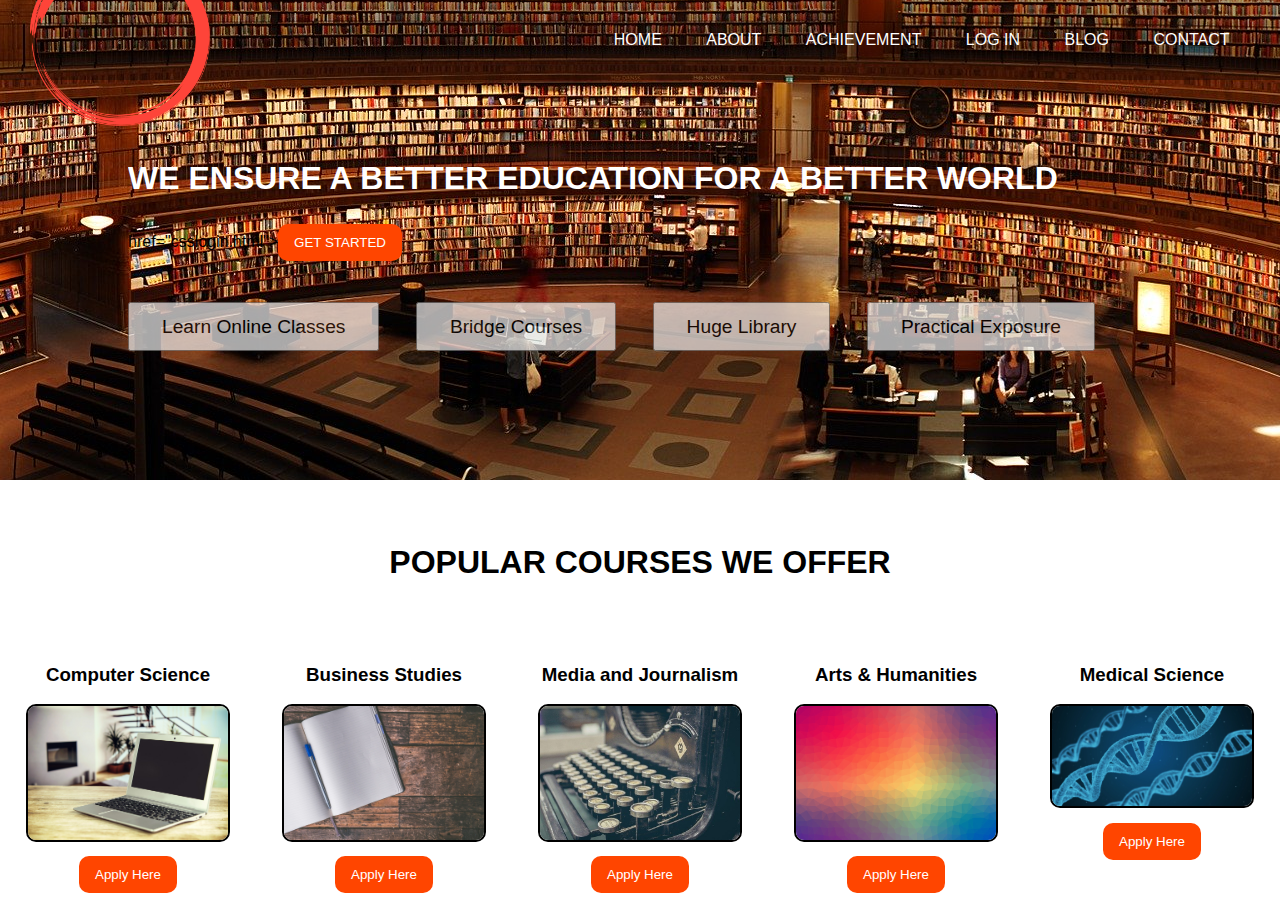
<file: index.html>
<!DOCTYPE html>
<html lang="en">
<head>
    <meta charset="UTF-8">
     <meta name="viewport" content="width=device-width, initial-scale=1.0">
    <title>Sudhir</title>
    <link rel="stylesheet" href="gaurav.css">
</head>
<body>
   
   <div class="wrapper">

       <nav>
          <img src="red-1618916_1280.png" class="img" alt="logo"> 
          <ul>
              <li><a href="sudhir.html">HOME</a></li>
              <li><a href="about.html">ABOUT</a></li>
              <li><a href="image.html">ACHIEVEMENT</a></li>
              <li><a href="csslogin.html">LOG IN</a></li>
              <li><a href="blog.html">BLOG</a></li>
              <li><a href="social.html">CONTACT</a></li>
          </ul>
       </nav>

      
      <div class="section">
          <h1>WE ENSURE A BETTER EDUCATION FOR A BETTER WORLD</h1>
          <a> href="csslogin.html"><button class="btn-1">GET STARTED</button></a>

         <div class="features">
             <button>Learn Online Classes</button>
             <button>Bridge Courses</button>
             <button>Huge Library</button>
             <button>Practical Exposure</button>
         </div>

      </div>

   </div>

   <showcase>
       <h1>POPULAR COURSES WE OFFER</h1>
       <div id="courses">
           <div class="cs">
               <h3>Computer Science</h3>
               <img src="laptop-1890547_1920.jpg" width="50%" alt="cs">
               <a href="apply.html" ><button class="apply">Apply Here</button></a>
           </div>
           <div class="business">
               <h3>Business Studies</h3>
               <img src="journal-2850091_1920.jpg" alt="business">
               <a href="apply.html" ><button class="apply">Apply Here</button></a>
           </div>
           <div class="journalism">
               <h3>Media and Journalism</h3>
               <img src="typewriter-407695_640.jpg" alt="media">
               <a href="apply.html" ><button class="apply">Apply Here</button></a>
           </div>
           <div class="arts">
               <h3>Arts & Humanities</h3>
               <img src="color-2174045_1280.png" alt="arts">
               <a href="apply.html" ><button class="apply">Apply Here</button></a>
           </div>
           <div class="medical">
               <h3>Medical Science</h3>
               <img src="dna-1811955_1920.jpg" alt="ms">
               <a href="apply.html" ><button class="apply">Apply Here</button></a>
           </div>
       </div>
   </showcase>
   
  
    
</body>
</html>
</file>
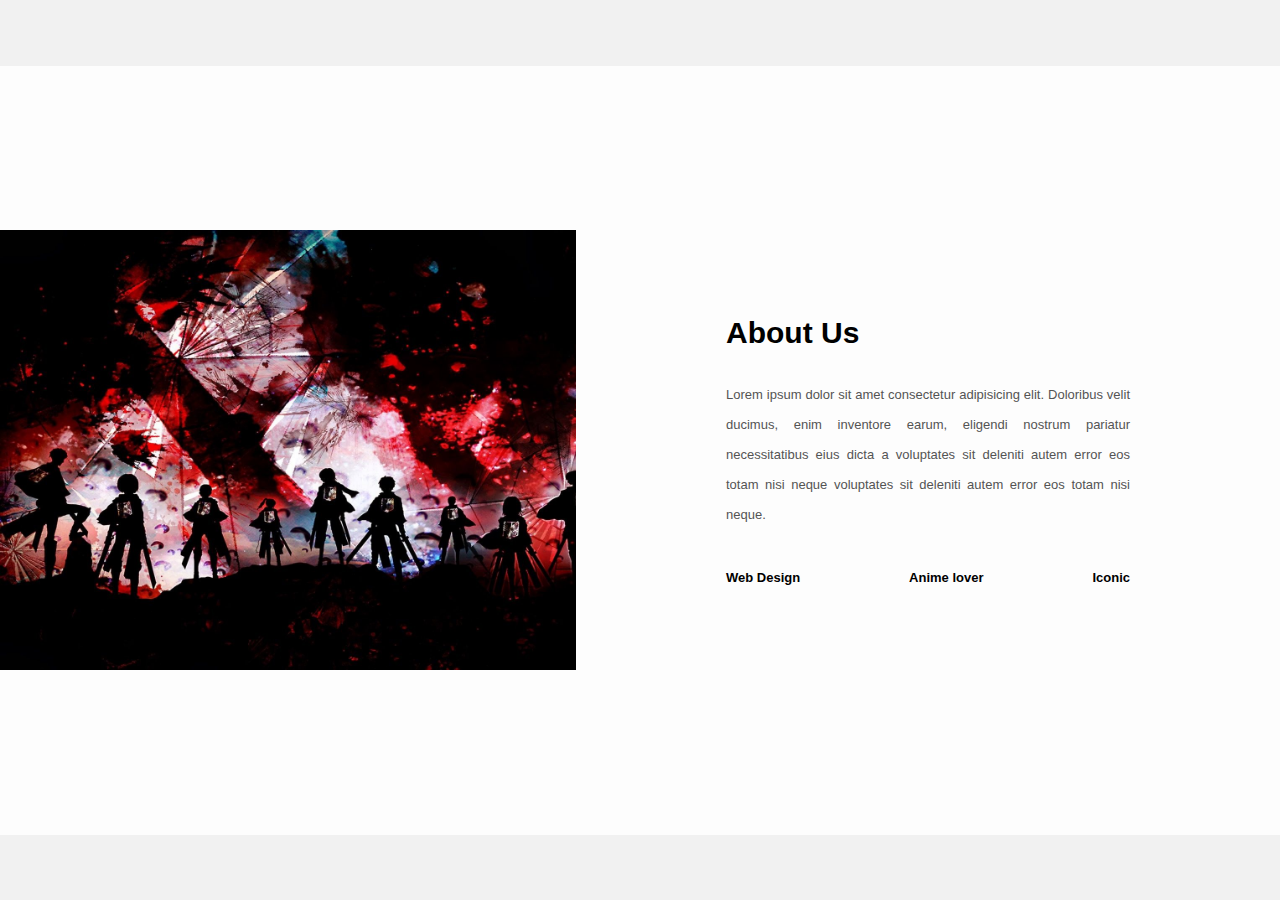
<file: about.html>
<html lang="en">
<head>
    <meta charset="UTF-8">
    <meta name="viewport" content="width=device-width, initial-scale=1.0">
    <title></title>
    <link rel="stylesheet" href="about.css">
</head>
<body>
    <div class="about-section">
        <div class="inner-container">
            <h1>About Us</h1>
            <p class="text">
                Lorem ipsum dolor sit amet consectetur adipisicing elit. Doloribus velit ducimus, enim inventore earum, eligendi nostrum pariatur necessitatibus eius dicta a voluptates sit deleniti autem error eos totam nisi neque voluptates sit deleniti autem error eos totam nisi neque.
            </p>
            <div class="skills">
                <span>Web Design</span>
                <span>Anime lover</span>
                <span>Iconic</span>
            </div>
        </div>
    </div>
</body>
</html>
</file>
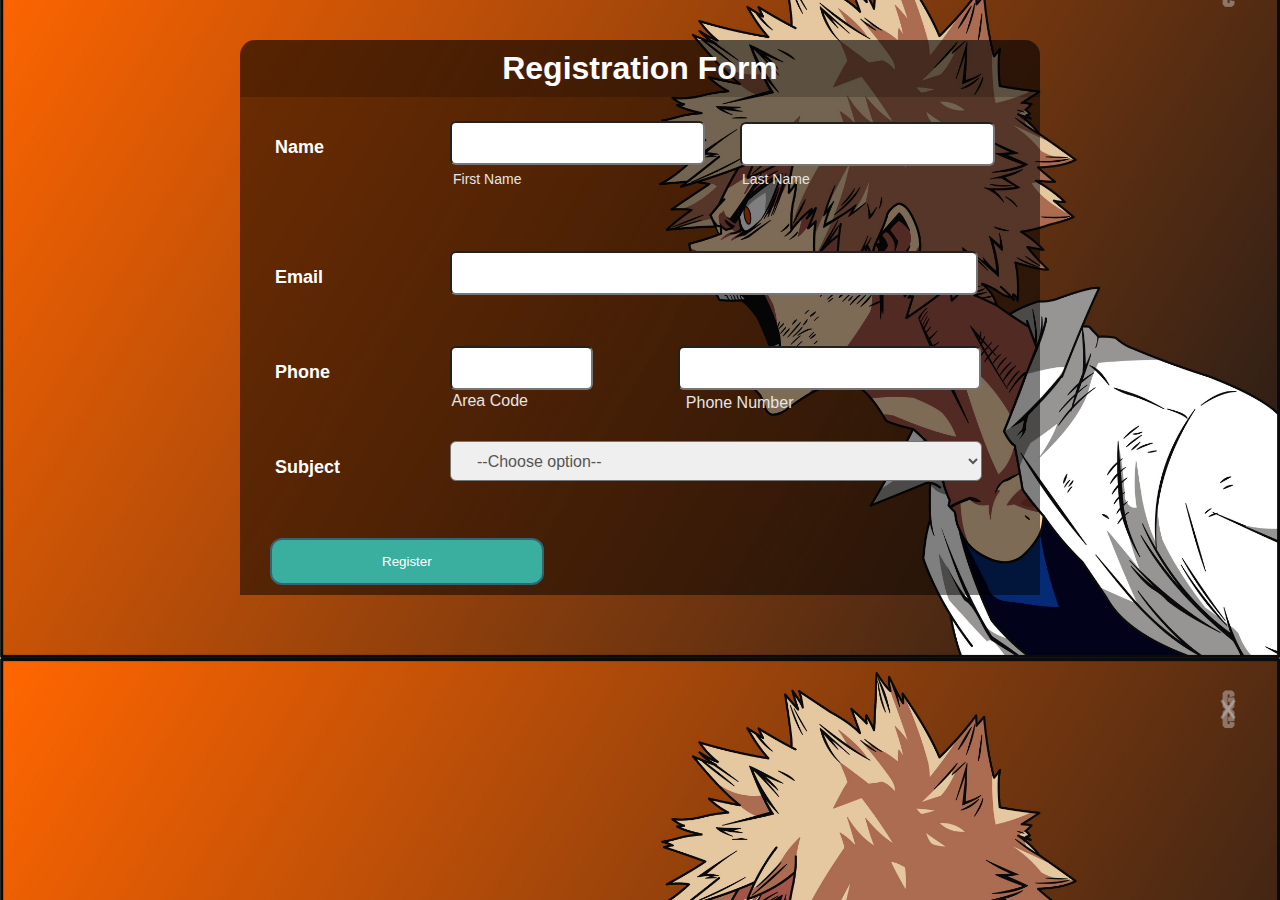
<file: apply.html>
<!DOCTYPE html>
<html lang="en">
<head>
    <meta charset="UTF-8">
    <meta name="viewport" content="width=device-width, initial-scale=1.0">
    <title>Document</title>
    <link rel="stylesheet" href="apply.css">
</head>
<body>
    <div class="regform">
        <h1>
 Registration Form</h1>
</div>
<div class="main">
    
        <form name="contact" method="POST" data-netlify="true">
            <div id="name">
                <h2 class="name">
Name </h2>
<input class="firstname" type="text" name="first_name"><br>
                <label class="firstlabel">first name</label>
                <input class="lastname" type="text" name="last_name"><br>
                <label class="lastlabel">last name</label>
            </div>
            <h2 class="name">
Email</h2>
<input class="email" type="email" name="email">
            <h2 class="name">
Phone</h2>
<input class="Code" type="text" name="area_code">
            <label class="area-code">Area Code</label>
            <input class="number" type="text" name="phone">
            <label class="phone-number">Phone Number</label>
    
    
            <h2 class="name">
Subject</h2>
<select class="option" name="subject">
                <option disabled="disabled" selected="selected">--Choose option--</option>
                <option>Subject 1</option>
                <option>Subject 2</option>
                <option>Subject 3</option>
            </select>
    
            <button type="submit">Register</button>
    
    
        </form>
</div>
</body>
</html>
</file>
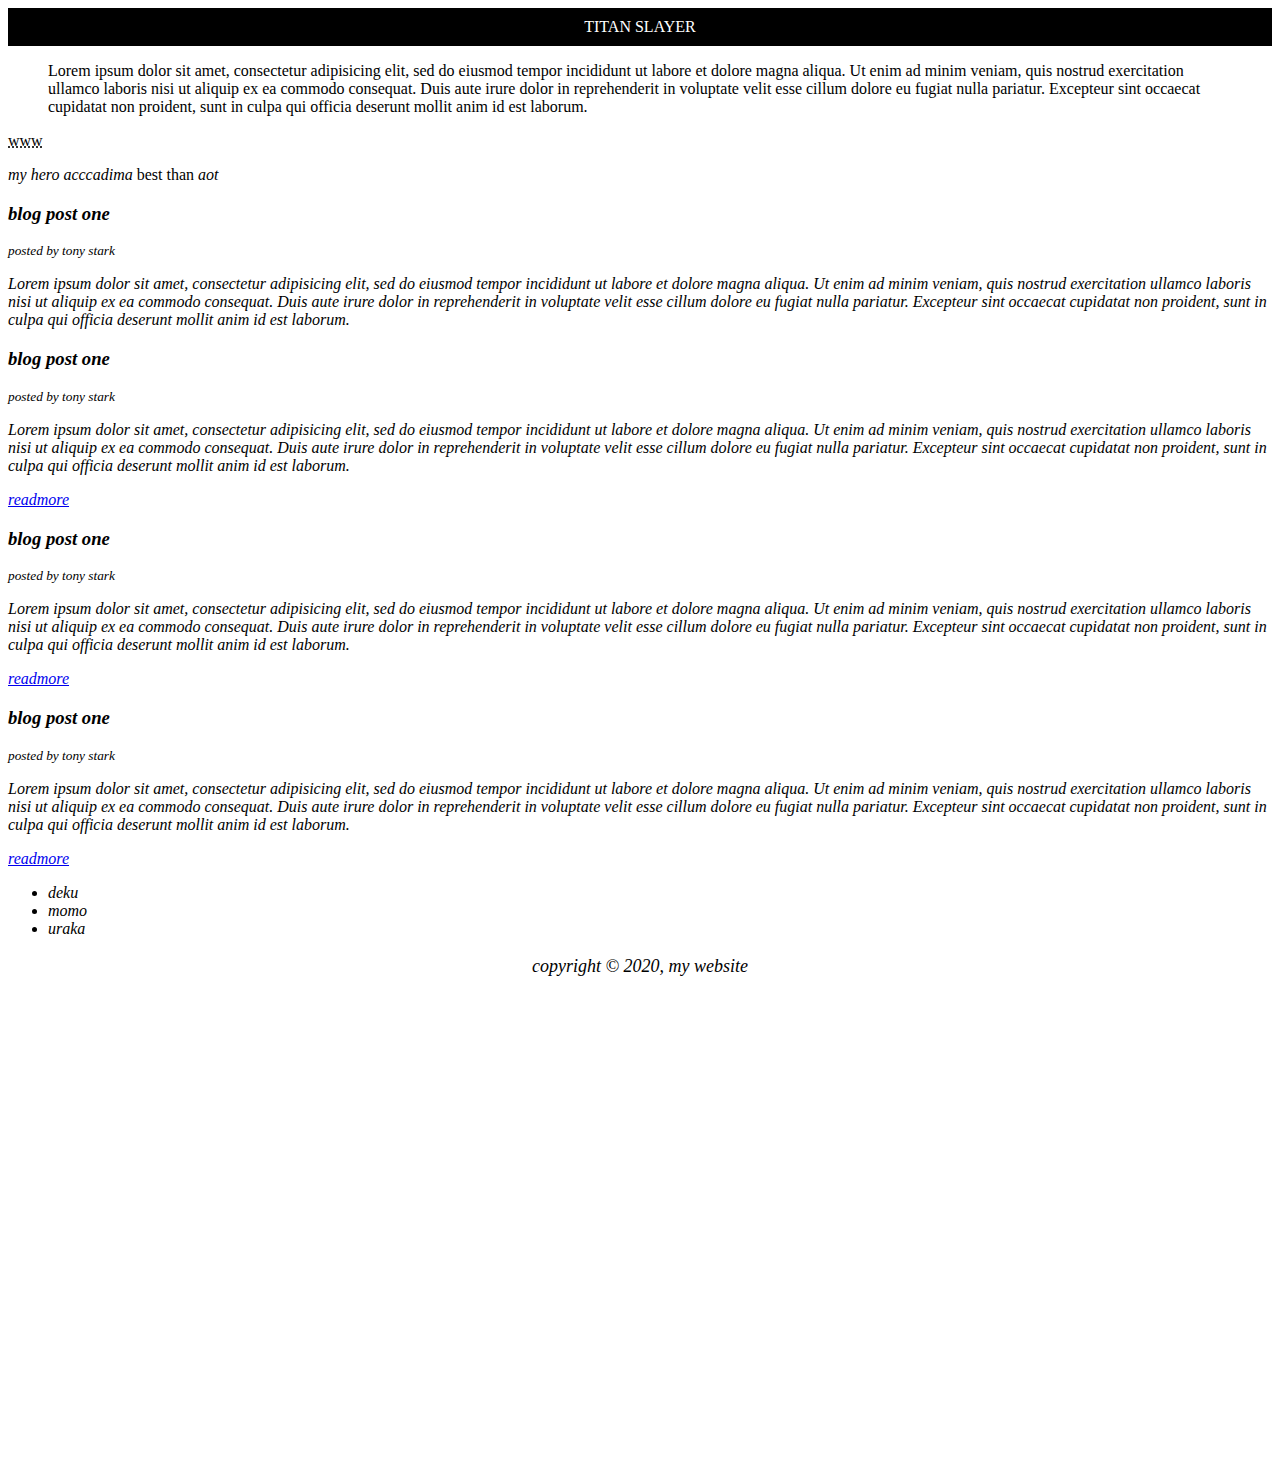
<file: blog.html>
<!DOCKTYPE HTML>
<html>
	<head>
		<title>blog</title>
		<style type="text/css">

			#main-header{
				text-align: center;
				background-color:black;
				color: white;
				padding: 10px; 
			}
			


			#main-footer{
				text-align: center;
				font-size: 18px;
			}
		</style>
	</head>
	<body>

		 <header id="main-header">
		 	TITAN SLAYER
		 </header>

		 <blockquote cite="http://traversymedia.com">
		 	Lorem ipsum dolor sit amet, consectetur adipisicing elit, sed do eiusmod
		 	tempor incididunt ut labore et dolore magna aliqua. Ut enim ad minim veniam,
		 	quis nostrud exercitation ullamco laboris nisi ut aliquip ex ea commodo
		 	consequat. Duis aute irure dolor in reprehenderit in voluptate velit esse
		 	cillum dolore eu fugiat nulla pariatur. Excepteur sint occaecat cupidatat non
		 	proident, sunt in culpa qui officia deserunt mollit anim id est laborum.
		 </blockquote>

		 <p><abbr title="world wide web">www</abbr></p>

		 <p><cite>my hero acccadima</cite> best than <i>aot<i></p>

		  <!-- article  -->
		  

		  <section>
		  	<article class="post">
		  		<h3>blog post one</h3>
		  		<small>posted by tony stark</small>
		  		<p>Lorem ipsum dolor sit amet, consectetur adipisicing elit, sed do eiusmod
		  		tempor incididunt ut labore et dolore magna aliqua. Ut enim ad minim veniam,
		  		quis nostrud exercitation ullamco laboris nisi ut aliquip ex ea commodo
		  		consequat. Duis aute irure dolor in reprehenderit in voluptate velit esse
		  		cillum dolore eu fugiat nulla pariatur. Excepteur sint occaecat cupidatat non
		  		proident, sunt in culpa qui officia deserunt mollit anim id est laborum.</p>

		  	</article>

		  	<article class="post1">
		  		<h3>blog post one</h3>
		  		<small>posted by tony stark</small>
		  		<p>Lorem ipsum dolor sit amet, consectetur adipisicing elit, sed do eiusmod
		  		tempor incididunt ut labore et dolore magna aliqua. Ut enim ad minim veniam,
		  		quis nostrud exercitation ullamco laboris nisi ut aliquip ex ea commodo
		  		consequat. Duis aute irure dolor in reprehenderit in voluptate velit esse
		  		cillum dolore eu fugiat nulla pariatur. Excepteur sint occaecat cupidatat non
		  		proident, sunt in culpa qui officia deserunt mollit anim id est laborum.</p>
		  		<a href="post.html">readmore</a>
		  	</article>

		  	<article class="post2">
		  		<h3>blog post one</h3>
		  		<small>posted by tony stark</small>
		  		<p>Lorem ipsum dolor sit amet, consectetur adipisicing elit, sed do eiusmod
		  		tempor incididunt ut labore et dolore magna aliqua. Ut enim ad minim veniam,
		  		quis nostrud exercitation ullamco laboris nisi ut aliquip ex ea commodo
		  		consequat. Duis aute irure dolor in reprehenderit in voluptate velit esse
		  		cillum dolore eu fugiat nulla pariatur. Excepteur sint occaecat cupidatat non
		  		proident, sunt in culpa qui officia deserunt mollit anim id est laborum.</p>
		  		<a href="post.html">readmore</a>

		  	</article>

		  	<article class="post3">
		  		<h3>blog post one</h3>
		  		<small>posted by tony stark</small>
		  		<p>Lorem ipsum dolor sit amet, consectetur adipisicing elit, sed do eiusmod
		  		tempor incididunt ut labore et dolore magna aliqua. Ut enim ad minim veniam,
		  		quis nostrud exercitation ullamco laboris nisi ut aliquip ex ea commodo
		  		consequat. Duis aute irure dolor in reprehenderit in voluptate velit esse
		  		cillum dolore eu fugiat nulla pariatur. Excepteur sint occaecat cupidatat non
		  		proident, sunt in culpa qui officia deserunt mollit anim id est laborum.</p>
		  		<a href="post.html">readmore</a>

		  	</article>


		  </section>
		  <aside>
		  <ul>
		  	<li>deku</li>
		  	<li>momo</li>
		  	<li>uraka</li>
		  </ul>
		</aside>

		<footer id="main-footer">
			<p>copyright &copy; 2020, my website</p>
		</footer>


		 


		 <DIV STYLE="MARGIN-TOP:500PX"></DIV>
		 

	</body>
</html>
</file>
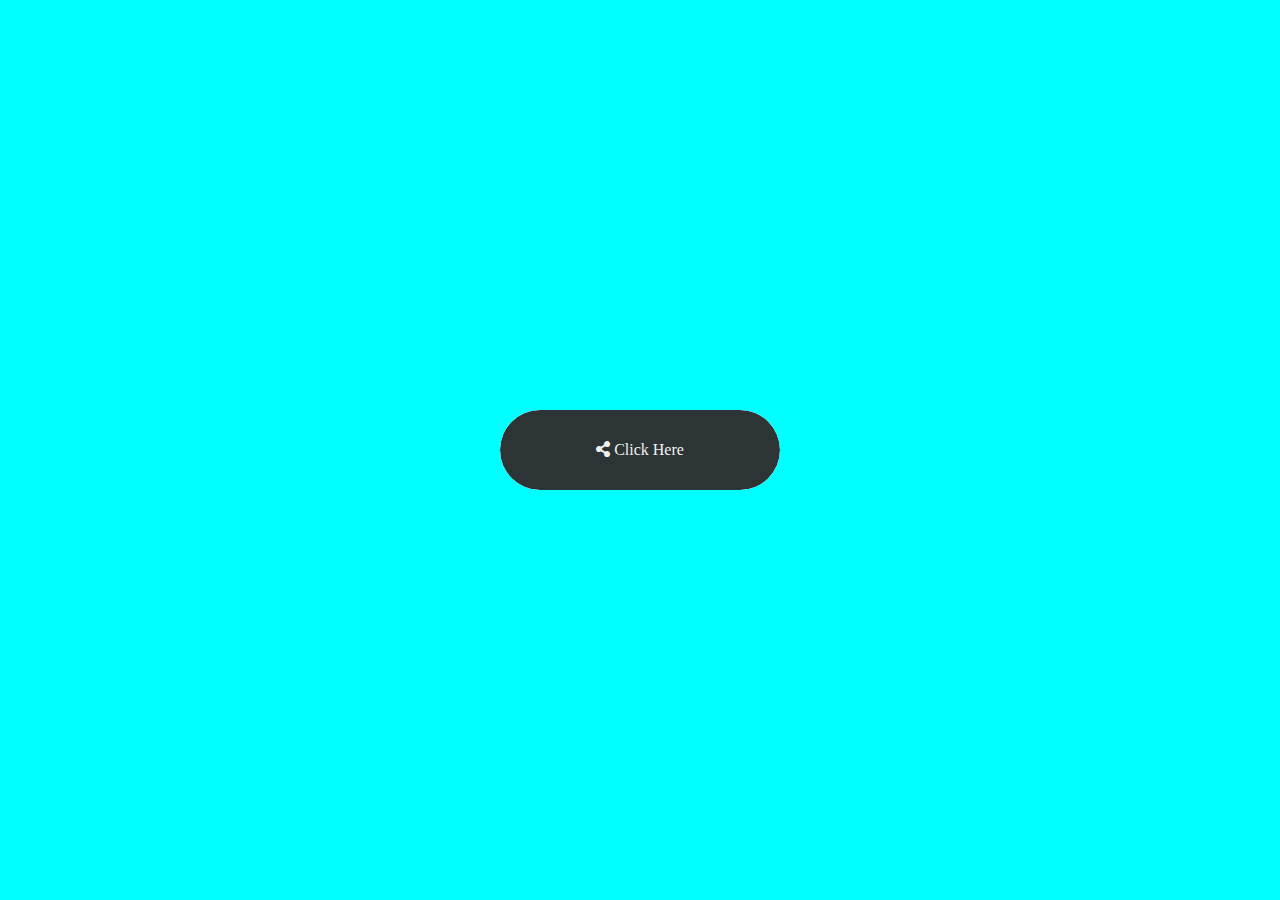
<file: social.html>
<!DOCTYPE html>
<html lang="en" dir="ltr">
  <head>
    <meta charset="utf-8">
    <title></title>
    <link rel="stylesheet" href="social.css">
    <link rel="stylesheet" href="https://cdnjs.cloudflare.com/ajax/libs/font-awesome/5.11.2/css/all.css">
  </head>
  <body>
    <div class="share-button">
      <span><i class="fas fa-share-alt"></i> Click Here</span>
      <a href="https://www.facebook.com/profile.php?id=100054801292504"><i class="fab fa-facebook-f"></i></a>
      <a href="https://twitter.com/explore"><i class="fab fa-twitter"></i></a>
      <a href="https://www.instagram.com/sudhir.ku.mar/"><i class="fab fa-instagram"></i></a>
      <a href="https://www.linkedin.com/login"><i class="fab fa-linkedin-in"></i></a>
    </div>
  </body>
</html>
</file>
<file: gaurav.css>
body{
    font-family: sans-serif;
    margin: 0;
    padding: 0;
}

.wrapper{
    background: url("book.jpg")
    no-repeat center center;
    min-height: 30rem;
}

nav{
    width: 100%;
    height: 80px;
    background-color: #0005;
    line-height: 80px;
}

nav ul{
    float: right;
    margin: 0;
    margin-right: 1.9rem;
}

nav ul li{
    list-style-type: none;
    display: inline-block;
}

nav ul li a{
    text-decoration: none;
    color: #fff;
    padding: 20px;
}

img{
    width: 14%;
    margin-left: 1.9rem;
    margin-top: -4%;
}

nav ul li:hover{
    background-color: coral;
    color: #000;
    font-weight: bold;
    font-size: 1.2rem;
}

.section{
    width: 80%;
    margin: auto;
    overflow: hidden;
    margin-top: 4%;
}

.section h1{
    color: #fff;
    line-height: 50px;
}

.section p{
    color: gray;
}

.btn-1{
    background-color: orangered;
    padding: 0.7rem 1rem;
    color: #fff;
    border: none;
    border-radius: 10px;
}

.features{
    margin-top: 4%;
    margin-bottom: 2%;
}

.features button{
    padding: 0.7rem 2rem;
    margin-right: 2rem;
    font-size: 1.2rem;
    opacity: 0.7;
}

showcase h1{
    margin-top: 5%;
    margin-bottom: 5%;
    text-align: center;
}

#courses{
    display: flex;
    justify-content: space-around;
    text-align: center;
}

#courses img{
    width: 200px;
    border-radius: 10px;
    border: 2px solid #000;
    margin: auto;
}

.apply{
    margin-top: 4%;
    background-color: orangered;
    padding: 0.7rem 1rem;
    color: #fff;
    border: none;
    border-radius: 10px;
}

footer{
    background-color: #333;
    color: #fff;
    text-align: center;
    padding: 1.2rem;
    margin-top: 4%;
}
</file>
<file: about.css>
*{
    margin: 0;
    padding: 0;
    font-family: "Open Sans",sans-serif;
    box-sizing: border-box;
}

body{
    min-height: 100vh;
    display: flex;
    align-items: center;
    justify-content: center;
    background-color: #f1f1f1;
}

.about-section{
    background: url(36645.jpg) no-repeat left;
    background-size: 55%;
    background-color: #fdfdfd;
    overflow: hidden;
    padding: 100px 0;
}

.inner-container{
    width: 55%;
    float: right;
    background-color: #fdfdfd;
    padding: 150px;
}

.inner-container h1{
    margin-bottom: 30px;
    font-size: 30px;
    font-weight: 900;
}

.text{
    font-size: 13px;
    color: #545454;
    line-height: 30px;
    text-align: justify;
    margin-bottom: 40px;
}

.skills{
    display: flex;
    justify-content: space-between;
    font-weight: 700;
    font-size: 13px;
}

@media screen and (max-width:1200px){
    .inner-container{
        padding: 80px;
    }
}

@media screen and (max-width:1000px){
    .about-section{
        background-size: 100%;
        padding: 100px 40px;
    }
    .inner-container{
        width: 100%;
    }
}

@media screen and (max-width:600px){
    .about-section{
        padding: 0;
    }
    .inner-container{
        padding: 60px;
    }
}
</file>
<file: apply.css>
*{
  margin:0;
  padding:0;
  }
 body{
       
    background-image: url(693524.jpg);
    margin-top:40px;
    background-position:center;
   background-size:cover;
   font-family:sans-serif;
    }

   .regform{
          width:800px;
    background-color:rgb(0,0,0,0.6);
    margin:auto;
    color:#FFFFFF;
    padding:10px 0px 10px 0px;
    text-align:center;
    border-radius:15px 15px 0px 0px ;
    }  
  .main{
      background-color:rgb(0,0,0,0.5);
   width:800px;
   margin:auto;}
  
  form{
      padding:10px;
   
  } 
  
  #name{
       width:100%;
    height:100px;
    
    }  
  .name{
            margin-left:25px;
   margin-top:30px;
   width: 125px;
            color: white;
            font-size: 18px;
            font-weight: 700;}
.firstname{
                   position: relative;
       left:200px;
       top:-37px;
       line-height: 40px;
       border-radius: 6px;
       padding: 0 22px;
       font-size: 16px;
       
       }
.lastname{
             position: relative;
       left:417px;
       top:-80px;
       line-height: 40px;
       border-radius: 6px;
       padding: 0 22px;
       font-size: 16px;
       color:#555;       
                  }  
 .firstlabel{
            position:relative;
            color:#E5E5E5;    
      text-transform: capitalize;
   font-size: 14px;
   left:203px;
   top:-45px;
   }   
.lastlabel{
            position:relative;
   color:#E5E5E5;
   text-transform:capitalize;
   font-size:14px;
   left:492px;
   top:-76px;
     } 
.company{
           position:relative;
     left:200px;
     top:-37px;
     line-height: 40px;
     width:480px;
        border-radius: 6px;
     padding: 0 22px;
     font-size: 16px;
     color: #555;  }
 .email{
        position:relative;
  left:200px;
     top:-37px;
     line-height: 40px;
     width:480px;
        border-radius: 6px;
     padding: 0 22px;
     font-size: 16px;
     color: #555;  
    }     
 
   .Code{
         position:relative;
  left:200px;
     top:-37px;
     line-height: 40px;
     width:95px;
        border-radius: 6px;
     padding: 0 22px;
     font-size: 16px;
     color: #555;  
  }
 .number{
         position:relative;
  left:200px;
     top:-37px;
     line-height: 40px;
     width:255px;
        border-radius: 6px;
     padding: 0 22px;
     font-size: 16px;
     color: #555; 
     }
 .area-code{
            position:relative;
      color:#E5E5E5;
      text-transform:capitalize;
      font-size:16px;
      left:54px;
      top:-4px;
     }
 .phone-number{
              position:relative;
      color:#E5E5E5;
      text-transform:capitalize;
      font-size:16px;
      left:-100px;
      top:-2px;
     }
 .option{
         position:relative;
  left:200px;
     top:-37px;
     line-height: 40px;
     width:532px;
     height:40px;
        border-radius: 6px;
     padding: 0 22px;
     font-size: 16px;
     color: #555; 
     outline:none;
     overflow:hidden;
  }    
     .option option{
                 font-size:20px;
       }
   #coustomer{
                margin-left:25px;
    color:white;
    font-size:18px;
    
      } 
     .radio{
         display:inline-block;
   padding-right:70px;
   font-size:25px;
   margin-left:25px;
   margin-top:15px;
   color:white;
   }
  .radio input{
              width:20px;
     height:20px;
     border-radius:50%;
     cursor:pointer;
     outline:none;
    } 
    button{
        background-color:#3BAF9F;
     display:block;
     margin:20px 0px 0px 20px;
     text-align:center;
     border-radius:12px;
     border:2px solid #366473;
     padding:14px 110px;
     outline:none;
     color:white;
     cursor:pointer;
     transition:0.25px;
    } 
   button:hover{
                background-color:#5390F5;
      }
</file>
<file: social.css>
body{
  margin: 0;
  padding: 0;
  font-family #00FFFF"montserrat",sans-serif;
  background: #00FFFF;
  display: flex;
  height: 100vh;
  align-items: center;
  justify-content: center;
}

.share-button{
  width: 280px;
  height: 80px;
  background: #dfe6e9;
  border-radius: 40px;
  display: flex;
  align-items: center;
  justify-content: center;
  overflow: hidden;
  position: relative;
  cursor: pointer;
  transition: .3s linear;
}

.share-button:hover{
  transform: scale(1.1);
}

.share-button span{
  position: absolute;
  width: 100%;
  height: 100%;
  background: #2d3436;
  color: #f1f1f1;
  text-align: center;
  line-height: 80px;
  z-index: 999;
  transition: .6s linear;
  border-radius: 40px;
}

.share-button:hover span{
  transform: translateX(-100%);
  transition-delay: .3s;
}

.share-button a{
  flex: 1;
  font-size: 26px;
  color: #2d3436;
  text-align: center;
  transform: translateX(-100%);
  opacity: 0;
  transition: 0.3s linear;
}

.share-button:hover a{
  opacity: 1;
  transform: translateX(0);
}

.share-button a:nth-of-type(1){
  transition-delay: 1s;
}

.share-button a:nth-of-type(2){
  transition-delay: 0.8s;
}

.share-button a:nth-of-type(3){
  transition-delay: 0.6s;
}

.share-button a:nth-of-type(4){
  transition-delay: 0.4s;
}
</file>
